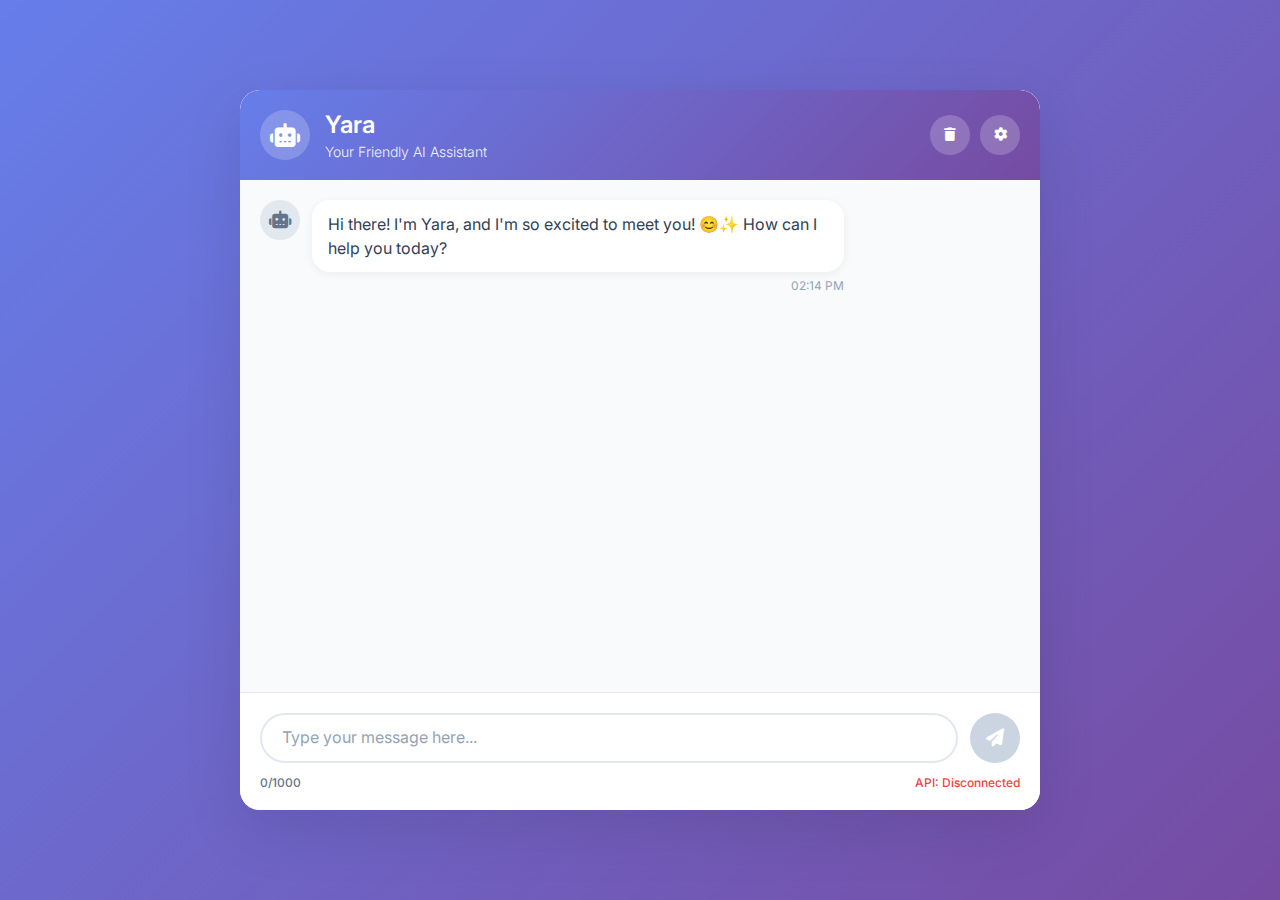
<file: chatbot-ui/index.html>
<!DOCTYPE html>
<html lang="en">
<head>
    <meta charset="UTF-8">
    <meta name="viewport" content="width=device-width, initial-scale=1.0">
    <title>Yara - Your Friendly AI Assistant</title>
    <link rel="stylesheet" href="styles.css">
    <link href="https://fonts.googleapis.com/css2?family=Inter:wght@300;400;500;600;700&display=swap" rel="stylesheet">
    <link rel="stylesheet" href="https://cdnjs.cloudflare.com/ajax/libs/font-awesome/6.4.0/css/all.min.css">
</head>
<body>
    <div class="chatbot-container">
        <!-- Header -->
        <div class="chat-header">
            <div class="header-content">
                <div class="bot-avatar">
                    <i class="fas fa-robot"></i>
                </div>
                <div class="header-info">
                    <h1>Yara</h1>
                    <p>Your Friendly AI Assistant</p>
                </div>
                <div class="header-actions">
                    <button class="btn-icon" id="clearChatBtn" title="Clear Chat">
                        <i class="fas fa-trash"></i>
                    </button>
                    <button class="btn-icon" id="settingsBtn" title="Settings">
                        <i class="fas fa-cog"></i>
                    </button>
                </div>
            </div>
        </div>

        <!-- Chat Messages Area -->
        <div class="chat-messages" id="chatMessages">
            <!-- Welcome Message -->
            <div class="message bot-message">
                <div class="message-avatar">
                    <i class="fas fa-robot"></i>
                </div>
                <div class="message-content">
                    <div class="message-text">
                        Hi there! I'm Yara, and I'm so excited to meet you! 😊✨ How can I help you today?
                    </div>
                    <div class="message-time" id="welcomeTime"></div>
                </div>
            </div>
        </div>

        <!-- Typing Indicator -->
        <div class="typing-indicator" id="typingIndicator" style="display: none;">
            <div class="message-avatar">
                <i class="fas fa-robot"></i>
            </div>
            <div class="message-content">
                <div class="typing-dots">
                    <span></span>
                    <span></span>
                    <span></span>
                </div>
            </div>
        </div>

        <!-- Input Area -->
        <div class="chat-input-area">
            <div class="input-container">
                <textarea 
                    id="messageInput" 
                    placeholder="Type your message here..."
                    rows="1"
                    maxlength="1000"
                ></textarea>
                <button class="send-button" id="sendButton" disabled>
                    <i class="fas fa-paper-plane"></i>
                </button>
            </div>
            <div class="input-footer">
                <span class="char-count" id="charCount">0/1000</span>
                <span class="api-status" id="apiStatus">API: Ready</span>
            </div>
        </div>
    </div>

    <!-- Settings Modal -->
    <div class="modal" id="settingsModal">
        <div class="modal-content">
            <div class="modal-header">
                <h2>Settings</h2>
                <button class="close-btn" id="closeSettingsBtn">
                    <i class="fas fa-times"></i>
                </button>
            </div>
            <div class="modal-body">
                <div class="setting-group">
                    <label for="apiUrl">API Endpoint:</label>
                    <input type="text" id="apiUrl" placeholder="http://localhost:8000/chat">
                </div>
                <div class="setting-group">
                    <label for="sessionId">Session ID (optional):</label>
                    <input type="text" id="sessionId" placeholder="Leave empty for auto-generated">
                </div>
                <div class="setting-group">
                    <label for="maxHistory">Max Messages in History:</label>
                    <input type="number" id="maxHistory" min="10" max="100" value="50">
                </div>
                <div class="setting-group">
                    <label for="autoScroll">Auto-scroll to new messages:</label>
                    <input type="checkbox" id="autoScroll" checked>
                </div>
            </div>
            <div class="modal-footer">
                <button class="btn btn-secondary" id="resetSettingsBtn">Reset to Defaults</button>
                <button class="btn btn-primary" id="saveSettingsBtn">Save Settings</button>
            </div>
        </div>
    </div>

    <!-- Error Toast -->
    <div class="toast" id="errorToast">
        <div class="toast-content">
            <i class="fas fa-exclamation-triangle"></i>
            <span id="errorMessage">An error occurred</span>
        </div>
        <button class="toast-close" id="closeToastBtn">
            <i class="fas fa-times"></i>
        </button>
    </div>

    <script src="config.js"></script>
    <script src="chatbot.js"></script>
</body>
</html>
</file>
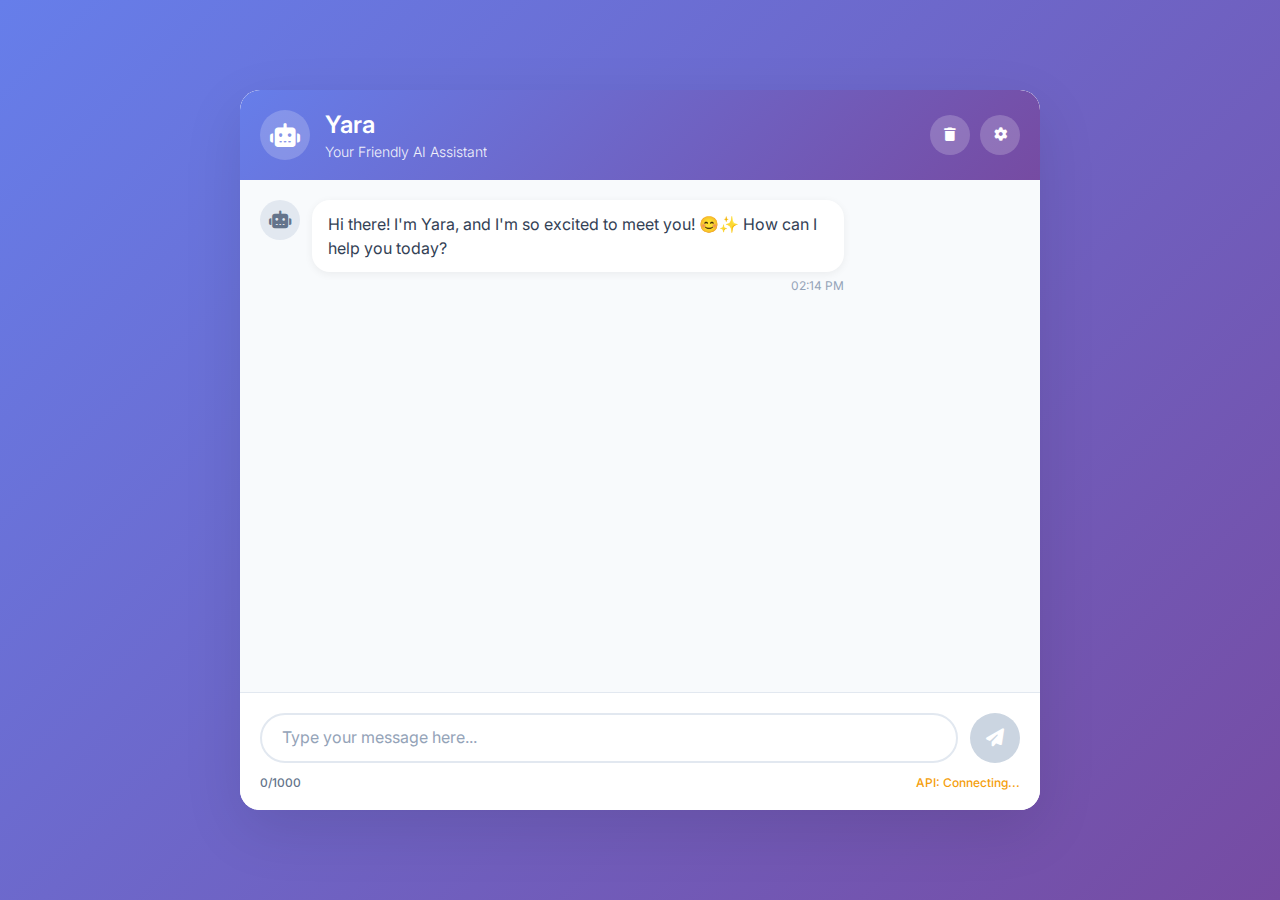
<file: frontend/index.html>
<!DOCTYPE html>
<html lang="en">
<head>
    <meta charset="UTF-8">
    <meta name="viewport" content="width=device-width, initial-scale=1.0">
    <title>Yara - Your Friendly AI Assistant</title>
    <link rel="stylesheet" href="styles.css">
    <link href="https://fonts.googleapis.com/css2?family=Inter:wght@300;400;500;600;700&display=swap" rel="stylesheet">
    <link rel="stylesheet" href="https://cdnjs.cloudflare.com/ajax/libs/font-awesome/6.4.0/css/all.min.css">
</head>
<body>
    <div class="chatbot-container">
        <!-- Header -->
        <div class="chat-header">
            <div class="header-content">
                <div class="bot-avatar">
                    <i class="fas fa-robot"></i>
                </div>
                <div class="header-info">
                    <h1>Yara</h1>
                    <p>Your Friendly AI Assistant</p>
                </div>
                <div class="header-actions">
                    <button class="btn-icon" id="clearChatBtn" title="Clear Chat">
                        <i class="fas fa-trash"></i>
                    </button>
                    <button class="btn-icon" id="settingsBtn" title="Settings">
                        <i class="fas fa-cog"></i>
                    </button>
                </div>
            </div>
        </div>

        <!-- Chat Messages Area -->
        <div class="chat-messages" id="chatMessages">
            <!-- Welcome Message -->
            <div class="message bot-message">
                <div class="message-avatar">
                    <i class="fas fa-robot"></i>
                </div>
                <div class="message-content">
                    <div class="message-text">
                        Hi there! I'm Yara, and I'm so excited to meet you! 😊✨ How can I help you today?
                    </div>
                    <div class="message-time" id="welcomeTime"></div>
                </div>
            </div>
        </div>

        <!-- Typing Indicator -->
        <div class="typing-indicator" id="typingIndicator" style="display: none;">
            <div class="message-avatar">
                <i class="fas fa-robot"></i>
            </div>
            <div class="message-content">
                <div class="typing-dots">
                    <span></span>
                    <span></span>
                    <span></span>
                </div>
            </div>
        </div>

        <!-- Input Area -->
        <div class="chat-input-area">
            <div class="input-container">
                <textarea 
                    id="messageInput" 
                    placeholder="Type your message here..."
                    rows="1"
                    maxlength="1000"
                ></textarea>
                <button class="send-button" id="sendButton" disabled>
                    <i class="fas fa-paper-plane"></i>
                </button>
            </div>
            <div class="input-footer">
                <span class="char-count" id="charCount">0/1000</span>
                <span class="api-status ready" id="apiStatus">API: Connecting...</span>
            </div>
        </div>
    </div>

    <!-- Settings Modal -->
    <div class="modal" id="settingsModal">
        <div class="modal-content">
            <div class="modal-header">
                <h2>Settings</h2>
                <button class="close-btn" id="closeSettingsBtn">
                    <i class="fas fa-times"></i>
                </button>
            </div>
            <div class="modal-body">
                <div class="setting-group">
                    <label for="apiUrl">API Endpoint:</label>
                    <input type="text" id="apiUrl" placeholder="http://localhost:8000/chat">
                </div>
                <div class="setting-group">
                    <label for="sessionId">Session ID (optional):</label>
                    <input type="text" id="sessionId" placeholder="Leave empty for auto-generated">
                </div>
                <div class="setting-group">
                    <label for="maxHistory">Max Messages in History:</label>
                    <input type="number" id="maxHistory" min="10" max="100" value="50">
                </div>
                <div class="setting-group">
                    <label for="autoScroll">Auto-scroll to new messages:</label>
                    <input type="checkbox" id="autoScroll" checked>
                </div>
            </div>
            <div class="modal-footer">
                <button class="btn btn-secondary" id="resetSettingsBtn">Reset to Defaults</button>
                <button class="btn btn-primary" id="saveSettingsBtn">Save Settings</button>
            </div>
        </div>
    </div>

    <!-- Error Toast -->
    <div class="toast" id="errorToast">
        <div class="toast-content">
            <i class="fas fa-exclamation-triangle"></i>
            <span id="errorMessage">An error occurred</span>
        </div>
        <button class="toast-close" id="closeToastBtn">
            <i class="fas fa-times"></i>
        </button>
    </div>

    <script src="config.js"></script>
    <script src="chatbot.js"></script>
</body>
</html>
</file>
<file: chatbot-ui/styles.css>
/* Reset and Base Styles */
* {
    margin: 0;
    padding: 0;
    box-sizing: border-box;
}

body {
    font-family: 'Inter', -apple-system, BlinkMacSystemFont, 'Segoe UI', Roboto, sans-serif;
    background: linear-gradient(135deg, #667eea 0%, #764ba2 100%);
    min-height: 100vh;
    display: flex;
    align-items: center;
    justify-content: center;
    padding: 20px;
}

/* Chatbot Container */
.chatbot-container {
    background: white;
    border-radius: 20px;
    box-shadow: 0 20px 60px rgba(0, 0, 0, 0.1);
    width: 100%;
    max-width: 800px;
    height: 80vh;
    display: flex;
    flex-direction: column;
    overflow: hidden;
}

/* Header Styles */
.chat-header {
    background: linear-gradient(135deg, #667eea 0%, #764ba2 100%);
    color: white;
    padding: 20px;
    border-radius: 20px 20px 0 0;
}

.header-content {
    display: flex;
    align-items: center;
    gap: 15px;
}

.bot-avatar {
    width: 50px;
    height: 50px;
    background: rgba(255, 255, 255, 0.2);
    border-radius: 50%;
    display: flex;
    align-items: center;
    justify-content: center;
    font-size: 24px;
}

.header-info h1 {
    font-size: 24px;
    font-weight: 600;
    margin-bottom: 4px;
}

.header-info p {
    font-size: 14px;
    opacity: 0.9;
    font-weight: 300;
}

.header-actions {
    margin-left: auto;
    display: flex;
    gap: 10px;
}

.btn-icon {
    background: rgba(255, 255, 255, 0.2);
    border: none;
    color: white;
    width: 40px;
    height: 40px;
    border-radius: 50%;
    cursor: pointer;
    display: flex;
    align-items: center;
    justify-content: center;
    transition: all 0.3s ease;
}

.btn-icon:hover {
    background: rgba(255, 255, 255, 0.3);
    transform: scale(1.05);
}

/* Chat Messages Area */
.chat-messages {
    flex: 1;
    overflow-y: auto;
    padding: 20px;
    background: #f8fafc;
}

.chat-messages::-webkit-scrollbar {
    width: 6px;
}

.chat-messages::-webkit-scrollbar-track {
    background: #f1f1f1;
    border-radius: 3px;
}

.chat-messages::-webkit-scrollbar-thumb {
    background: #c1c1c1;
    border-radius: 3px;
}

.chat-messages::-webkit-scrollbar-thumb:hover {
    background: #a8a8a8;
}

/* Message Styles */
.message {
    display: flex;
    gap: 12px;
    margin-bottom: 20px;
    animation: fadeInUp 0.3s ease;
}

.message-avatar {
    width: 40px;
    height: 40px;
    border-radius: 50%;
    display: flex;
    align-items: center;
    justify-content: center;
    font-size: 18px;
    flex-shrink: 0;
}

.user-message {
    flex-direction: row-reverse;
}

.user-message .message-avatar {
    background: linear-gradient(135deg, #667eea 0%, #764ba2 100%);
    color: white;
}

.bot-message .message-avatar {
    background: #e2e8f0;
    color: #64748b;
}

.message-content {
    max-width: 70%;
}

.message-text {
    background: white;
    padding: 12px 16px;
    border-radius: 18px;
    box-shadow: 0 2px 8px rgba(0, 0, 0, 0.06);
    line-height: 1.5;
    word-wrap: break-word;
}

.user-message .message-text {
    background: linear-gradient(135deg, #667eea 0%, #764ba2 100%);
    color: white;
}

.bot-message .message-text {
    background: white;
    color: #334155;
}

.message-time {
    font-size: 12px;
    color: #94a3b8;
    margin-top: 6px;
    text-align: right;
}

.user-message .message-time {
    text-align: left;
}

/* Typing Indicator */
.typing-indicator {
    display: flex;
    gap: 12px;
    margin-bottom: 20px;
    animation: fadeInUp 0.3s ease;
}

.typing-dots {
    display: flex;
    gap: 4px;
    align-items: center;
    padding: 12px 16px;
    background: white;
    border-radius: 18px;
    box-shadow: 0 2px 8px rgba(0, 0, 0, 0.06);
}

.typing-dots span {
    width: 8px;
    height: 8px;
    border-radius: 50%;
    background: #cbd5e1;
    animation: typing 1.4s infinite ease-in-out;
}

.typing-dots span:nth-child(1) { animation-delay: -0.32s; }
.typing-dots span:nth-child(2) { animation-delay: -0.16s; }

@keyframes typing {
    0%, 80%, 100% { transform: scale(0.8); opacity: 0.5; }
    40% { transform: scale(1); opacity: 1; }
}

/* Input Area */
.chat-input-area {
    background: white;
    padding: 20px;
    border-top: 1px solid #e2e8f0;
}

.input-container {
    display: flex;
    gap: 12px;
    align-items: flex-end;
}

#messageInput {
    flex: 1;
    border: 2px solid #e2e8f0;
    border-radius: 25px;
    padding: 12px 20px;
    font-size: 16px;
    font-family: inherit;
    resize: none;
    outline: none;
    transition: border-color 0.3s ease;
    max-height: 120px;
    min-height: 50px;
}

#messageInput:focus {
    border-color: #667eea;
}

#messageInput::placeholder {
    color: #94a3b8;
}

.send-button {
    background: linear-gradient(135deg, #667eea 0%, #764ba2 100%);
    border: none;
    color: white;
    width: 50px;
    height: 50px;
    border-radius: 50%;
    cursor: pointer;
    display: flex;
    align-items: center;
    justify-content: center;
    font-size: 18px;
    transition: all 0.3s ease;
    flex-shrink: 0;
}

.send-button:hover:not(:disabled) {
    transform: scale(1.05);
    box-shadow: 0 4px 12px rgba(102, 126, 234, 0.4);
}

.send-button:disabled {
    background: #cbd5e1;
    cursor: not-allowed;
    transform: none;
    box-shadow: none;
}

.input-footer {
    display: flex;
    justify-content: space-between;
    align-items: center;
    margin-top: 12px;
    font-size: 12px;
    color: #64748b;
}

.char-count {
    font-weight: 500;
}

.api-status {
    font-weight: 500;
}

.api-status.connected {
    color: #10b981;
}

.api-status.error {
    color: #ef4444;
}

/* Modal Styles */
.modal {
    display: none;
    position: fixed;
    top: 0;
    left: 0;
    width: 100%;
    height: 100%;
    background: rgba(0, 0, 0, 0.5);
    z-index: 1000;
    animation: fadeIn 0.3s ease;
}

.modal.show {
    display: flex;
    align-items: center;
    justify-content: center;
}

.modal-content {
    background: white;
    border-radius: 20px;
    width: 90%;
    max-width: 500px;
    max-height: 80vh;
    overflow-y: auto;
    animation: slideInUp 0.3s ease;
}

.modal-header {
    padding: 20px;
    border-bottom: 1px solid #e2e8f0;
    display: flex;
    justify-content: space-between;
    align-items: center;
}

.modal-header h2 {
    color: #1e293b;
    font-weight: 600;
}

.close-btn {
    background: none;
    border: none;
    font-size: 20px;
    color: #64748b;
    cursor: pointer;
    padding: 5px;
    border-radius: 50%;
    transition: all 0.3s ease;
}

.close-btn:hover {
    background: #f1f5f9;
    color: #334155;
}

.modal-body {
    padding: 20px;
}

.setting-group {
    margin-bottom: 20px;
}

.setting-group label {
    display: block;
    margin-bottom: 8px;
    color: #334155;
    font-weight: 500;
}

.setting-group input[type="text"],
.setting-group input[type="number"] {
    width: 100%;
    padding: 12px;
    border: 2px solid #e2e8f0;
    border-radius: 8px;
    font-size: 14px;
    transition: border-color 0.3s ease;
}

.setting-group input:focus {
    outline: none;
    border-color: #667eea;
}

.setting-group input[type="checkbox"] {
    width: auto;
    margin-right: 8px;
}

.modal-footer {
    padding: 20px;
    border-top: 1px solid #e2e8f0;
    display: flex;
    gap: 12px;
    justify-content: flex-end;
}

.btn {
    padding: 12px 24px;
    border: none;
    border-radius: 8px;
    font-size: 14px;
    font-weight: 500;
    cursor: pointer;
    transition: all 0.3s ease;
}

.btn-primary {
    background: linear-gradient(135deg, #667eea 0%, #764ba2 100%);
    color: white;
}

.btn-primary:hover {
    transform: translateY(-1px);
    box-shadow: 0 4px 12px rgba(102, 126, 234, 0.4);
}

.btn-secondary {
    background: #f1f5f9;
    color: #64748b;
}

.btn-secondary:hover {
    background: #e2e8f0;
    color: #334155;
}

/* Toast Styles */
.toast {
    position: fixed;
    top: 20px;
    right: 20px;
    background: #ef4444;
    color: white;
    padding: 16px 20px;
    border-radius: 8px;
    box-shadow: 0 4px 12px rgba(0, 0, 0, 0.15);
    display: none;
    z-index: 1001;
    animation: slideInRight 0.3s ease;
}

.toast.show {
    display: flex;
    align-items: center;
    gap: 12px;
}

.toast-content {
    display: flex;
    align-items: center;
    gap: 8px;
}

.toast-close {
    background: none;
    border: none;
    color: white;
    cursor: pointer;
    padding: 4px;
    border-radius: 4px;
    transition: background 0.3s ease;
}

.toast-close:hover {
    background: rgba(255, 255, 255, 0.2);
}

/* Animations */
@keyframes fadeInUp {
    from {
        opacity: 0;
        transform: translateY(20px);
    }
    to {
        opacity: 1;
        transform: translateY(0);
    }
}

@keyframes fadeIn {
    from { opacity: 0; }
    to { opacity: 1; }
}

@keyframes slideInUp {
    from {
        opacity: 0;
        transform: translateY(30px);
    }
    to {
        opacity: 1;
        transform: translateY(0);
    }
}

@keyframes slideInRight {
    from {
        opacity: 0;
        transform: translateX(30px);
    }
    to {
        opacity: 1;
        transform: translateX(0);
    }
}

/* Responsive Design */
@media (max-width: 768px) {
    body {
        padding: 10px;
    }
    
    .chatbot-container {
        height: 90vh;
        border-radius: 15px;
    }
    
    .chat-header {
        padding: 15px;
        border-radius: 15px 15px 0 0;
    }
    
    .header-info h1 {
        font-size: 20px;
    }
    
    .header-info p {
        font-size: 12px;
    }
    
    .chat-messages {
        padding: 15px;
    }
    
    .message-content {
        max-width: 80%;
    }
    
    .chat-input-area {
        padding: 15px;
    }
    
    .modal-content {
        width: 95%;
        margin: 20px;
    }
    
    .toast {
        right: 10px;
        left: 10px;
        top: 10px;
    }
}

@media (max-width: 480px) {
    .message-content {
        max-width: 85%;
    }
    
    .header-actions {
        gap: 5px;
    }
    
    .btn-icon {
        width: 35px;
        height: 35px;
    }
}
</file>
<file: frontend/styles.css>
/* Reset and Base Styles */
* {
    margin: 0;
    padding: 0;
    box-sizing: border-box;
}

body {
    font-family: 'Inter', -apple-system, BlinkMacSystemFont, 'Segoe UI', Roboto, sans-serif;
    background: linear-gradient(135deg, #667eea 0%, #764ba2 100%);
    min-height: 100vh;
    display: flex;
    align-items: center;
    justify-content: center;
    padding: 20px;
}

/* Chatbot Container */
.chatbot-container {
    background: white;
    border-radius: 20px;
    box-shadow: 0 20px 60px rgba(0, 0, 0, 0.1);
    width: 100%;
    max-width: 800px;
    height: 80vh;
    display: flex;
    flex-direction: column;
    overflow: hidden;
}

/* Header Styles */
.chat-header {
    background: linear-gradient(135deg, #667eea 0%, #764ba2 100%);
    color: white;
    padding: 20px;
    border-radius: 20px 20px 0 0;
}

.header-content {
    display: flex;
    align-items: center;
    gap: 15px;
}

.bot-avatar {
    width: 50px;
    height: 50px;
    background: rgba(255, 255, 255, 0.2);
    border-radius: 50%;
    display: flex;
    align-items: center;
    justify-content: center;
    font-size: 24px;
}

.header-info h1 {
    font-size: 24px;
    font-weight: 600;
    margin-bottom: 4px;
}

.header-info p {
    font-size: 14px;
    opacity: 0.9;
    font-weight: 300;
}

.header-actions {
    margin-left: auto;
    display: flex;
    gap: 10px;
}

.btn-icon {
    background: rgba(255, 255, 255, 0.2);
    border: none;
    color: white;
    width: 40px;
    height: 40px;
    border-radius: 50%;
    cursor: pointer;
    display: flex;
    align-items: center;
    justify-content: center;
    transition: all 0.3s ease;
}

.btn-icon:hover {
    background: rgba(255, 255, 255, 0.3);
    transform: scale(1.05);
}

/* Chat Messages Area */
.chat-messages {
    flex: 1;
    overflow-y: auto;
    padding: 20px;
    background: #f8fafc;
}

.chat-messages::-webkit-scrollbar {
    width: 6px;
}

.chat-messages::-webkit-scrollbar-track {
    background: #f1f1f1;
    border-radius: 3px;
}

.chat-messages::-webkit-scrollbar-thumb {
    background: #c1c1c1;
    border-radius: 3px;
}

.chat-messages::-webkit-scrollbar-thumb:hover {
    background: #a8a8a8;
}

/* Message Styles */
.message {
    display: flex;
    gap: 12px;
    margin-bottom: 20px;
    animation: fadeInUp 0.3s ease;
}

.message-avatar {
    width: 40px;
    height: 40px;
    border-radius: 50%;
    display: flex;
    align-items: center;
    justify-content: center;
    font-size: 18px;
    flex-shrink: 0;
}

.user-message {
    flex-direction: row-reverse;
}

.user-message .message-avatar {
    background: linear-gradient(135deg, #667eea 0%, #764ba2 100%);
    color: white;
}

.bot-message .message-avatar {
    background: #e2e8f0;
    color: #64748b;
}

.message-content {
    max-width: 70%;
}

.message-text {
    background: white;
    padding: 12px 16px;
    border-radius: 18px;
    box-shadow: 0 2px 8px rgba(0, 0, 0, 0.06);
    line-height: 1.5;
    word-wrap: break-word;
}

.user-message .message-text {
    background: linear-gradient(135deg, #667eea 0%, #764ba2 100%);
    color: white;
}

.bot-message .message-text {
    background: white;
    color: #334155;
}

.message-time {
    font-size: 12px;
    color: #94a3b8;
    margin-top: 6px;
    text-align: right;
}

.user-message .message-time {
    text-align: left;
}

/* Typing Indicator */
.typing-indicator {
    display: flex;
    gap: 12px;
    margin-bottom: 20px;
    animation: fadeInUp 0.3s ease;
}

.typing-dots {
    display: flex;
    gap: 4px;
    align-items: center;
    padding: 12px 16px;
    background: white;
    border-radius: 18px;
    box-shadow: 0 2px 8px rgba(0, 0, 0, 0.06);
}

.typing-dots span {
    width: 8px;
    height: 8px;
    border-radius: 50%;
    background: #cbd5e1;
    animation: typing 1.4s infinite ease-in-out;
}

.typing-dots span:nth-child(1) { animation-delay: -0.32s; }
.typing-dots span:nth-child(2) { animation-delay: -0.16s; }

@keyframes typing {
    0%, 80%, 100% { transform: scale(0.8); opacity: 0.5; }
    40% { transform: scale(1); opacity: 1; }
}

/* Input Area */
.chat-input-area {
    background: white;
    padding: 20px;
    border-top: 1px solid #e2e8f0;
}

.input-container {
    display: flex;
    gap: 12px;
    align-items: flex-end;
}

#messageInput {
    flex: 1;
    border: 2px solid #e2e8f0;
    border-radius: 25px;
    padding: 12px 20px;
    font-size: 16px;
    font-family: inherit;
    resize: none;
    outline: none;
    transition: border-color 0.3s ease;
    max-height: 120px;
    min-height: 50px;
}

#messageInput:focus {
    border-color: #667eea;
}

#messageInput::placeholder {
    color: #94a3b8;
}

.send-button {
    background: linear-gradient(135deg, #667eea 0%, #764ba2 100%);
    border: none;
    color: white;
    width: 50px;
    height: 50px;
    border-radius: 50%;
    cursor: pointer;
    display: flex;
    align-items: center;
    justify-content: center;
    font-size: 18px;
    transition: all 0.3s ease;
    flex-shrink: 0;
}

.send-button:hover:not(:disabled) {
    transform: scale(1.05);
    box-shadow: 0 4px 12px rgba(102, 126, 234, 0.4);
}

.send-button:disabled {
    background: #cbd5e1;
    cursor: not-allowed;
    transform: none;
    box-shadow: none;
}

.input-footer {
    display: flex;
    justify-content: space-between;
    align-items: center;
    margin-top: 12px;
    font-size: 12px;
    color: #64748b;
}

.char-count {
    font-weight: 500;
}

.api-status {
    font-weight: 500;
    transition: opacity 0.2s ease, color 0.3s ease;
}

.api-status.ready {
    color: #f59e0b; /* Orange/yellow for connecting/ready */
}

.api-status.connected {
    color: #10b981; /* Green for connected */
}

.api-status.error {
    color: #ef4444; /* Red for error/disconnected */
}

/* Modal Styles */
.modal {
    display: none;
    position: fixed;
    top: 0;
    left: 0;
    width: 100%;
    height: 100%;
    background: rgba(0, 0, 0, 0.5);
    z-index: 1000;
    animation: fadeIn 0.3s ease;
}

.modal.show {
    display: flex;
    align-items: center;
    justify-content: center;
}

.modal-content {
    background: white;
    border-radius: 20px;
    width: 90%;
    max-width: 500px;
    max-height: 80vh;
    overflow-y: auto;
    animation: slideInUp 0.3s ease;
}

.modal-header {
    padding: 20px;
    border-bottom: 1px solid #e2e8f0;
    display: flex;
    justify-content: space-between;
    align-items: center;
}

.modal-header h2 {
    color: #1e293b;
    font-weight: 600;
}

.close-btn {
    background: none;
    border: none;
    font-size: 20px;
    color: #64748b;
    cursor: pointer;
    padding: 5px;
    border-radius: 50%;
    transition: all 0.3s ease;
}

.close-btn:hover {
    background: #f1f5f9;
    color: #334155;
}

.modal-body {
    padding: 20px;
}

.setting-group {
    margin-bottom: 20px;
}

.setting-group label {
    display: block;
    margin-bottom: 8px;
    color: #334155;
    font-weight: 500;
}

.setting-group input[type="text"],
.setting-group input[type="number"] {
    width: 100%;
    padding: 12px;
    border: 2px solid #e2e8f0;
    border-radius: 8px;
    font-size: 14px;
    transition: border-color 0.3s ease;
}

.setting-group input:focus {
    outline: none;
    border-color: #667eea;
}

.setting-group input[type="checkbox"] {
    width: auto;
    margin-right: 8px;
}

.modal-footer {
    padding: 20px;
    border-top: 1px solid #e2e8f0;
    display: flex;
    gap: 12px;
    justify-content: flex-end;
}

.btn {
    padding: 12px 24px;
    border: none;
    border-radius: 8px;
    font-size: 14px;
    font-weight: 500;
    cursor: pointer;
    transition: all 0.3s ease;
}

.btn-primary {
    background: linear-gradient(135deg, #667eea 0%, #764ba2 100%);
    color: white;
}

.btn-primary:hover {
    transform: translateY(-1px);
    box-shadow: 0 4px 12px rgba(102, 126, 234, 0.4);
}

.btn-secondary {
    background: #f1f5f9;
    color: #64748b;
}

.btn-secondary:hover {
    background: #e2e8f0;
    color: #334155;
}

/* Toast Styles */
.toast {
    position: fixed;
    top: 20px;
    right: 20px;
    background: #ef4444;
    color: white;
    padding: 16px 20px;
    border-radius: 8px;
    box-shadow: 0 4px 12px rgba(0, 0, 0, 0.15);
    display: none;
    z-index: 1001;
    animation: slideInRight 0.3s ease;
}

.toast.show {
    display: flex;
    align-items: center;
    gap: 12px;
}

.toast-content {
    display: flex;
    align-items: center;
    gap: 8px;
}

.toast-close {
    background: none;
    border: none;
    color: white;
    cursor: pointer;
    padding: 4px;
    border-radius: 4px;
    transition: background 0.3s ease;
}

.toast-close:hover {
    background: rgba(255, 255, 255, 0.2);
}

/* Animations */
@keyframes fadeInUp {
    from {
        opacity: 0;
        transform: translateY(20px);
    }
    to {
        opacity: 1;
        transform: translateY(0);
    }
}

@keyframes fadeIn {
    from { opacity: 0; }
    to { opacity: 1; }
}

@keyframes slideInUp {
    from {
        opacity: 0;
        transform: translateY(30px);
    }
    to {
        opacity: 1;
        transform: translateY(0);
    }
}

@keyframes slideInRight {
    from {
        opacity: 0;
        transform: translateX(30px);
    }
    to {
        opacity: 1;
        transform: translateX(0);
    }
}

/* Responsive Design */
@media (max-width: 768px) {
    body {
        padding: 10px;
    }
    
    .chatbot-container {
        height: 90vh;
        border-radius: 15px;
    }
    
    .chat-header {
        padding: 15px;
        border-radius: 15px 15px 0 0;
    }
    
    .header-info h1 {
        font-size: 20px;
    }
    
    .header-info p {
        font-size: 12px;
    }
    
    .chat-messages {
        padding: 15px;
    }
    
    .message-content {
        max-width: 80%;
    }
    
    .chat-input-area {
        padding: 15px;
    }
    
    .modal-content {
        width: 95%;
        margin: 20px;
    }
    
    .toast {
        right: 10px;
        left: 10px;
        top: 10px;
    }
}

@media (max-width: 480px) {
    .message-content {
        max-width: 85%;
    }
    
    .header-actions {
        gap: 5px;
    }
    
    .btn-icon {
        width: 35px;
        height: 35px;
    }
}
</file>
